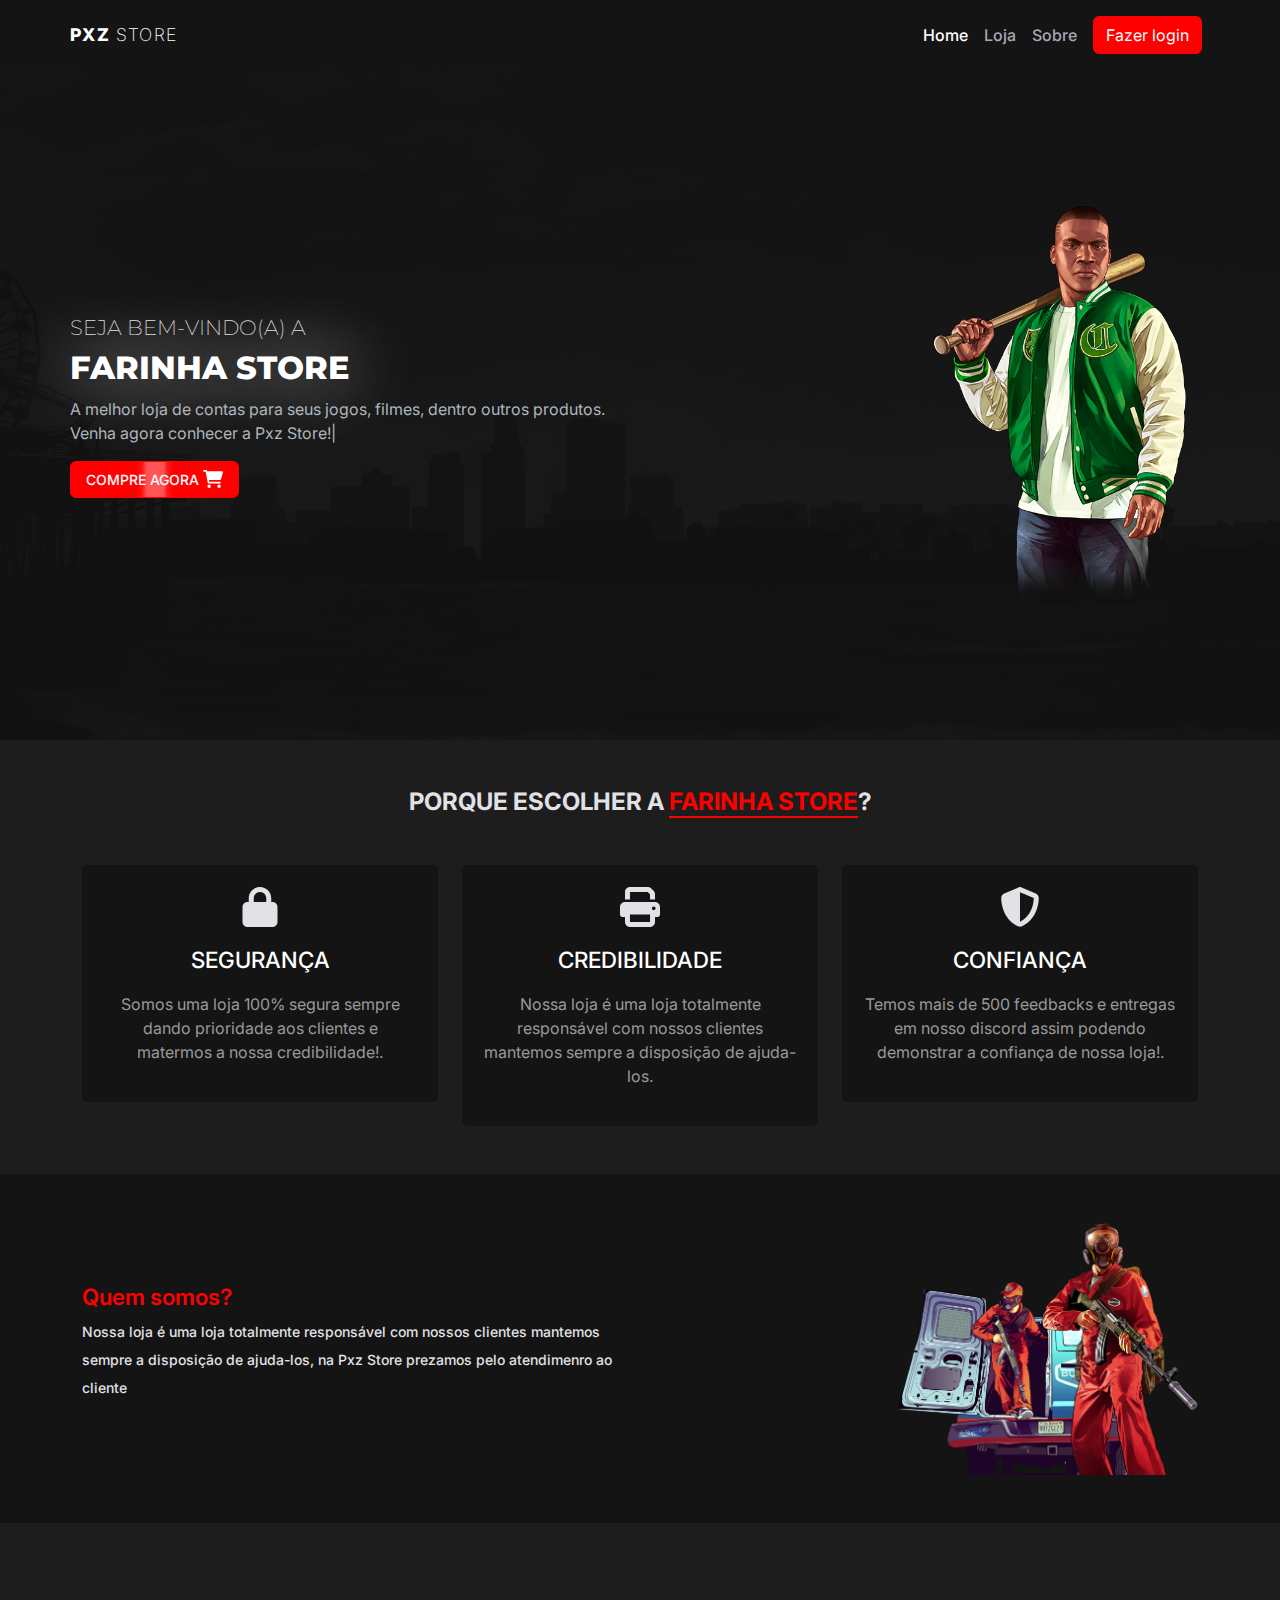
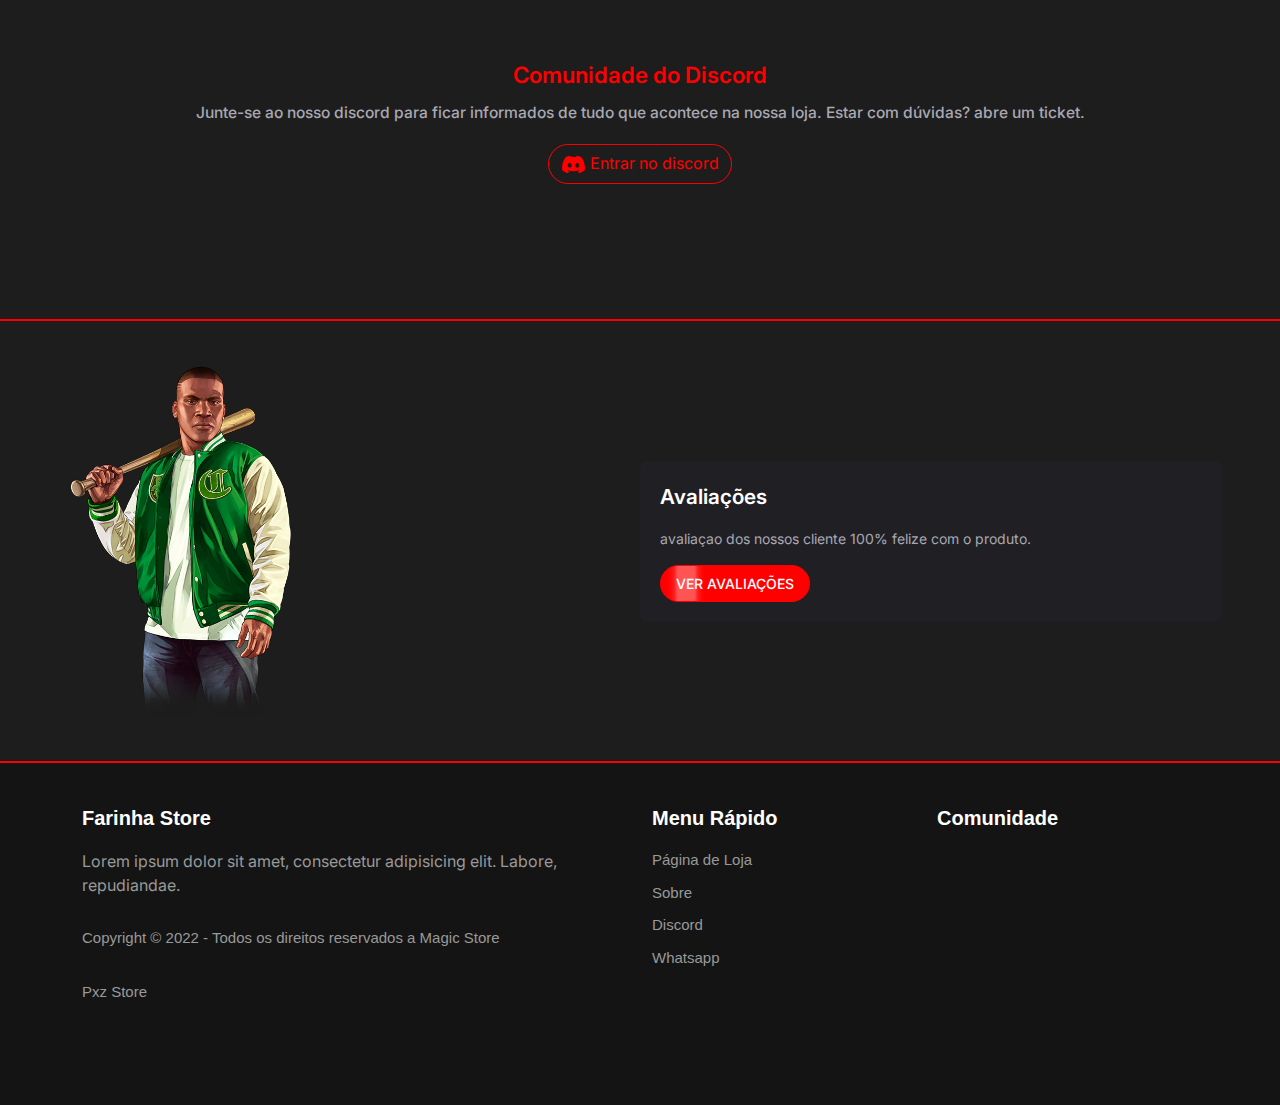
<file: pxz.store/index.html>
<!DOCTYPE html>
<html lang="en">

<!-- Added by HTTrack --><meta http-equiv="content-type" content="text/html;charset=UTF-8" /><!-- /Added by HTTrack -->
<head>
    <meta charset="UTF-8">
    <meta name="viewport" content="width=device-width, initial-scale=1.0">
    <meta http-equiv="X-UA-Compatible" content="ie=edge">

    
    <link rel="shortcut icon" href="favicon.ico" type="image/x-icon">

    
    <link rel="stylesheet" href="assets/bootstrap/css/bootstrap.css">
    <link rel="stylesheet" href="assets/css/default.css">
        <link rel="stylesheet" href="assets/css/header.css">
    <link rel="stylesheet" href="assets/css/footer.css">
    <link rel="stylesheet" href="assets/css/home.css">

    <title>Pxz Store</title>
</head>

<body>

        <header class="w-100">
    <nav class="navbar navbar-expand-lg container">
        <a href="index.html" class="navbar-brand">
            <p class="title mb-0">Pxz <span>Store</span></p>
        </a>

        <button class="navbar-toggler" type="button" data-bs-toggle="collapse" data-bs-target="#navbarSupportedContent"
            aria-controls="navbarSupportedContent" aria-expanded="true" aria-label="Toggle navigation">
            <span class="navbar-toggler-icon">
                <i class="bx bx-menu text-white"></i>
            </span>
        </button>

        <div class="collapse navbar-collapse" id="navbarSupportedContent">
            <ul class="navbar-nav mb-lg-0 ms-auto">
                <li class="nav-item my-auto"><a href="index.html" class="nav-link active">Home</a></li>
                <li class="nav-item my-auto"><a href="login.html" class="nav-link">Loja</a></li>
                <li class="nav-item my-auto"><a href="#" class="nav-link">Sobre</a></li>
                                                    <li class="nav-item">
                        <a href="login.html" class="nav-link">
                            <button type="button" class="btn btn-primary">Fazer login</button>
                        </a>
                    </li>
                            </ul>
        </div>

    </nav>
</header>
    <section id="home" class="d-flex justify-content-center align-items-center">
        <div class="container">
            <div class="row justify-content-center align-items-center">
                <div class="col-md-6">
                    <p class="subtitle">Seja bem-vindo(a) a</p>
                    <p class="title">Farinha Store</p>
                    <p class="description">A melhor loja de contas para seus jogos, filmes, dentro outros produtos. Venha agora
                        conhecer a Pxz Store!<span>|</span></p>
                    <a href="login.html">
                        <button type="button"
                            class="btn btn-primary d-flex align-items-center justify-content-center gap-1">
                            Compre agora
                            <svg xmlns="http://www.w3.org/2000/svg" viewBox="0 0 576 512">
                                <path
                                    d="M24 0C10.7 0 0 10.7 0 24S10.7 48 24 48H76.1l60.3 316.5c2.2 11.3 12.1 19.5 23.6 19.5H488c13.3 0 24-10.7 24-24s-10.7-24-24-24H179.9l-9.1-48h317c14.3 0 26.9-9.5 30.8-23.3l54-192C578.3 52.3 563 32 541.8 32H122l-2.4-12.5C117.4 8.2 107.5 0 96 0H24zM176 512c26.5 0 48-21.5 48-48s-21.5-48-48-48s-48 21.5-48 48s21.5 48 48 48zm336-48c0-26.5-21.5-48-48-48s-48 21.5-48 48s21.5 48 48 48s48-21.5 48-48z" />
                            </svg>
                        </button>
                    </a>
                </div>
                <div class="col-md-6 d-flex justify-content-end align-items-center">
                    <img src="assets/img/gtav2.png" alt="Grand Theft Auto V">
                </div>
            </div>
        </div>
    </section>
    <section id="cards">
        <div class="container py-5 text-center">
            <h2 class="mb-5 title" data-aos="fade-right" data-aos-anchor-placement="center-bottom" data-aos-duration="1500">
                Porque escolher a
                <span>Farinha Store</span>?
            </h2>
            <div class="row" data-aos="fade-up" data-aos-anchor-placement="center-bottom" data-aos-duration="1500">
                <div class="col-md-4">
                    <div class="card card-body text-center d-flex flex-column align-items-center justify-content-center">
                        <svg xmlns="http://www.w3.org/2000/svg" viewBox="0 0 448 512">
                            <path
                                d="M144 144v48H304V144c0-44.2-35.8-80-80-80s-80 35.8-80 80zM80 192V144C80 64.5 144.5 0 224 0s144 64.5 144 144v48h16c35.3 0 64 28.7 64 64V448c0 35.3-28.7 64-64 64H64c-35.3 0-64-28.7-64-64V256c0-35.3 28.7-64 64-64H80z" />
                        </svg>
                        <p class="title">Segurança</p>
                        <p class="description">Somos uma loja 100% segura sempre dando prioridade aos clientes e matermos a nossa credibilidade!.</p>
                    </div>
                </div>
                <div class="col-md-4">
                    <div class="card card-body text-center d-flex flex-column align-items-center justify-content-center">
                        <svg xmlns="http://www.w3.org/2000/svg" viewBox="0 0 512 512">
                            <path
                                d="M128 0C92.7 0 64 28.7 64 64v96h64V64H354.7L384 93.3V160h64V93.3c0-17-6.7-33.3-18.7-45.3L400 18.7C388 6.7 371.7 0 354.7 0H128zM384 352v32 64H128V384 368 352H384zm64 32h32c17.7 0 32-14.3 32-32V256c0-35.3-28.7-64-64-64H64c-35.3 0-64 28.7-64 64v96c0 17.7 14.3 32 32 32H64v64c0 35.3 28.7 64 64 64H384c35.3 0 64-28.7 64-64V384zm-16-88c-13.3 0-24-10.7-24-24s10.7-24 24-24s24 10.7 24 24s-10.7 24-24 24z" />
                        </svg>
                        <p class="title">Credibilidade</p>
                        <p class="description">Nossa loja é uma loja totalmente responsável com nossos clientes mantemos sempre a disposição de ajuda-los.</p>
                    </div>
                </div>
                <div class="col-md-4">
                    <div class="card card-body text-center d-flex flex-column align-items-center justify-content-center">
                        <svg xmlns="http://www.w3.org/2000/svg" viewBox="0 0 512 512">
                            <path
                                d="M256 0c4.6 0 9.2 1 13.4 2.9L457.7 82.8c22 9.3 38.4 31 38.3 57.2c-.5 99.2-41.3 280.7-213.7 363.2c-16.7 8-36.1 8-52.8 0C57.3 420.7 16.5 239.2 16 140c-.1-26.2 16.3-47.9 38.3-57.2L242.7 2.9C246.8 1 251.4 0 256 0zm0 66.8V444.8C394 378 431.1 230.1 432 141.4L256 66.8l0 0z" />
                        </svg>
                        <p class="title">Confiança</p>
                        <p class="description">Temos mais de 500 feedbacks e entregas em nosso discord assim podendo demonstrar a confiança de nossa loja!.</p>
                    </div>
                </div>
            </div>
        </div>
    </section>
    <section id="about">
        <div class="container py-5">
            <div class="row align-items-center justify-content-center">
                <div class="col-md-6" data-aos="fade-right" data-aos-duration="1300">
                    <p class="title">Quem somos?</p>
                    <p class="description">Nossa loja é uma loja totalmente responsável com nossos clientes mantemos sempre a disposição de ajuda-los, na Pxz Store prezamos pelo atendimenro ao cliente</p>
                </div>
                <div class="col-md-6 d-flex justify-content-end align-items-center" data-aos="zoom-in"
                    data-aos-duration="2500">
                    <img src="assets/img/gtav.png" alt="Grand Theft Auto V">
                </div>
            </div>
        </div>
    </section>
    <section id="community">
        <div class="container">
            <div class="align-items-center justify-content-center text-center">
                <p class="title">Comunidade do Discord</p>
                <p class="description">Junte-se ao nosso discord para ficar informados de tudo que acontece na nossa
                    loja. Estar com dúvidas? abre um ticket.</p>
                <button type="button" class="btn btn-outline-primary">
                    <svg xmlns="http://www.w3.org/2000/svg" viewBox="0 0 640 512">
                        <path
                            d="M524.531,69.836a1.5,1.5,0,0,0-.764-.7A485.065,485.065,0,0,0,404.081,32.03a1.816,1.816,0,0,0-1.923.91,337.461,337.461,0,0,0-14.9,30.6,447.848,447.848,0,0,0-134.426,0,309.541,309.541,0,0,0-15.135-30.6,1.89,1.89,0,0,0-1.924-.91A483.689,483.689,0,0,0,116.085,69.137a1.712,1.712,0,0,0-.788.676C39.068,183.651,18.186,294.69,28.43,404.354a2.016,2.016,0,0,0,.765,1.375A487.666,487.666,0,0,0,176.02,479.918a1.9,1.9,0,0,0,2.063-.676A348.2,348.2,0,0,0,208.12,430.4a1.86,1.86,0,0,0-1.019-2.588,321.173,321.173,0,0,1-45.868-21.853,1.885,1.885,0,0,1-.185-3.126c3.082-2.309,6.166-4.711,9.109-7.137a1.819,1.819,0,0,1,1.9-.256c96.229,43.917,200.41,43.917,295.5,0a1.812,1.812,0,0,1,1.924.233c2.944,2.426,6.027,4.851,9.132,7.16a1.884,1.884,0,0,1-.162,3.126,301.407,301.407,0,0,1-45.89,21.83,1.875,1.875,0,0,0-1,2.611,391.055,391.055,0,0,0,30.014,48.815,1.864,1.864,0,0,0,2.063.7A486.048,486.048,0,0,0,610.7,405.729a1.882,1.882,0,0,0,.765-1.352C623.729,277.594,590.933,167.465,524.531,69.836ZM222.491,337.58c-28.972,0-52.844-26.587-52.844-59.239S193.056,219.1,222.491,219.1c29.665,0,53.306,26.82,52.843,59.239C275.334,310.993,251.924,337.58,222.491,337.58Zm195.38,0c-28.971,0-52.843-26.587-52.843-59.239S388.437,219.1,417.871,219.1c29.667,0,53.307,26.82,52.844,59.239C470.715,310.993,447.538,337.58,417.871,337.58Z" />
                    </svg>
                    Entrar no discord</button>
            </div>
        </div>
    </section>
    <section id="assessments">
        <div class="container">
            <div class="row align-items-center">
                <div class="col-md-6">
                    <img src="assets/img/gtav2.png" alt="Grand Theft Auto V">
                </div>
                <div class="col-md-6 details">
                    <p class="title">Avaliações</p>
                    <p class="subtitle">avaliaçao dos nossos cliente 100% felize com o produto.</p>
                    <a href="assessments.html">
                        <button type="button" class="btn btn-primary">Ver avaliações</button>
                    </a>
                </div>
            </div>
        </div>
    </section>

    <footer>
    <div class="container">
        <div class="row footer-align">
            <div class="col-md-6">
                <p class="footer-title">Farinha Store</p>
                <p class="footer-description">Lorem ipsum dolor sit amet, consectetur adipisicing elit. Labore,
                    repudiandae.
                </p>
                <p class="copyright">Copyright &copy; 2022 - Todos os direitos reservados a Magic Store</p>
                <a href="https://danielsilva.site/" class="author">Pxz Store</p>
                </a>
            </div>
            <div class="col-md-3">
                <p class="footer-title">Menu Rápido</p>
                <div class="d-flex flex-column">
                    <a href="#" class="link">Página de Loja</a>
                    <a href="#" class="link">Sobre</a>
                    <a href="#" class="link">Discord</a>
                    <a href="#" class="link">Whatsapp</a>
                </div>
            </div>
            <div class="col-md-3">
                <p class="footer-title">Comunidade</p>
                <iframe src="https://canary.discord.com/widget?id=968564201075388476&amp;theme=dark" width="100%"
                    height="200" allowtransparency="true" frameborder="0"
                    sandbox="allow-popups allow-popups-to-escape-sandbox allow-same-origin allow-scripts"></iframe>
            </div>
        </div>
    </div>
</footer>

    
    <script src="assets/bootstrap/js/bootstrap.js"></script>
        <script src="assets/js/imports/jquery-3.5.1.min.js"></script>
    <script src="assets/js/imports/aos.min.js"></script>
    <script>
        function myFunction(x) {
            if (x.matches) {
                $(window).scroll(function() {
                    $('header').toggleClass('scrolled', $(this).scrollTop() > 50);
                });
            } else {
                $(window).scroll(function() {
                    $('header').toggleClass('scrolled', $(this).scrollTop() > 50);
                });
            }
        }

        var x = window.matchMedia("(max-width: 800px)")
        myFunction(x)
        x.addListener(myFunction);
    </script>
    <script type="text/javascript">
        var Tawk_API = Tawk_API || {},
            Tawk_LoadStart = new Date();
        (function() {
            var s1 = document.createElement("script"),
                s0 = document.getElementsByTagName("script")[0];
            s1.async = true;
            s1.src = 'https://embed.tawk.to/6362b025b0d6371309ccf4d0/1ggso05gk';
            s1.charset = 'UTF-8';
            s1.setAttribute('crossorigin', '*');
            s0.parentNode.insertBefore(s1, s0);
        })();
    </script>
</body>

</html>
</file>
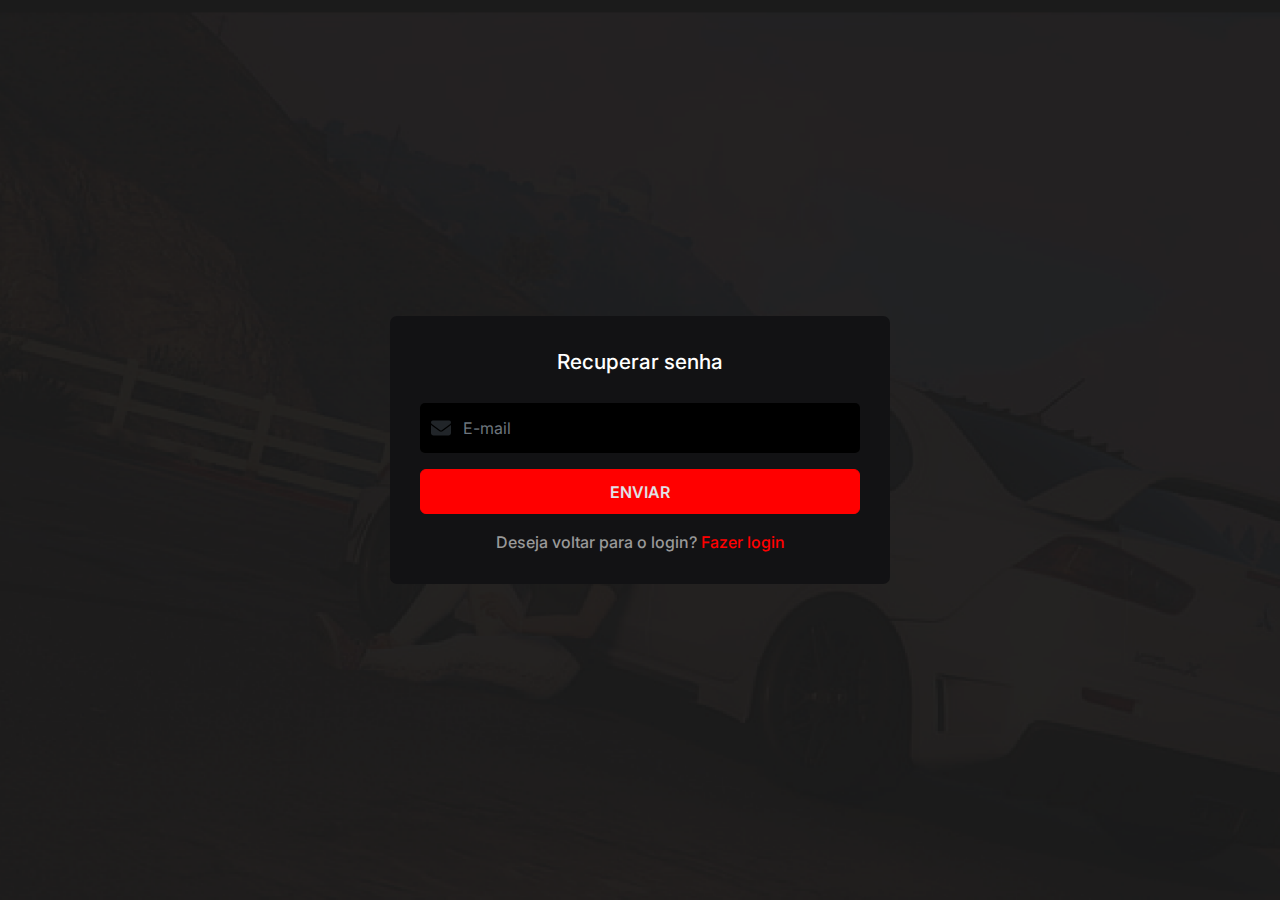
<file: pxz.store/forgot-password.html>
<!DOCTYPE html>
<html lang="en">

<!-- Added by HTTrack --><meta http-equiv="content-type" content="text/html;charset=UTF-8" /><!-- /Added by HTTrack -->
<head>
    <meta charset="UTF-8">
    <meta name="viewport" content="width=device-width, initial-scale=1.0">
    <meta http-equiv="X-UA-Compatible" content="ie=edge">

    
    <link rel="shortcut icon" href="favicon.ico" type="image/x-icon">

    
    <link rel="stylesheet" href="assets/bootstrap/css/bootstrap.css">
    <link rel="stylesheet" href="assets/css/default.css">
        <link rel="stylesheet" href="assets/css/login.css">

    <title>Farinha Store</title>
</head>

<body>

        <main class="d-flex justify-content-center align-items-center">
        <div class="container d-flex flex-column justify-content-center align-items-center">
            <div class="card">
                <div class="header text-center">
                    <p class="title">Recuperar senha</p>
                    <small class="text-success"></small>
                    <small class="text-danger"></small>
                </div>
                <form action="https://farinha.store/forgot-password" method="POST">
                    <input type="hidden" name="_token" value="PDqGRr0NhyWf7HmzwtRUxUlaI7nIi8KvzAEnmaLe">

                    <div class="form-group mb-3">
                        <label>
                            <svg xmlns="http://www.w3.org/2000/svg" viewBox="0 0 512 512">
                                <path
                                    d="M48 64C21.5 64 0 85.5 0 112c0 15.1 7.1 29.3 19.2 38.4L236.8 313.6c11.4 8.5 27 8.5 38.4 0L492.8 150.4c12.1-9.1 19.2-23.3 19.2-38.4c0-26.5-21.5-48-48-48H48zM0 176V384c0 35.3 28.7 64 64 64H448c35.3 0 64-28.7 64-64V176L294.4 339.2c-22.8 17.1-54 17.1-76.8 0L0 176z" />
                            </svg>
                        </label>
                        <input class="form-control" type="email" name="email" placeholder="E-mail"
                            value="" required autofocus>
                    </div>

                    <button type="submit" class="btn btn-primary w-100">Enviar</button>

                    <div class="footer text-center pt-3">
                        <span>Deseja voltar para o login? <a href="login.html">Fazer login</a></span>
                    </div>
                </form>
            </div>
        </div>
    </main>

    
    <script src="assets/bootstrap/js/bootstrap.js"></script>
    </body>

</html>
</file>
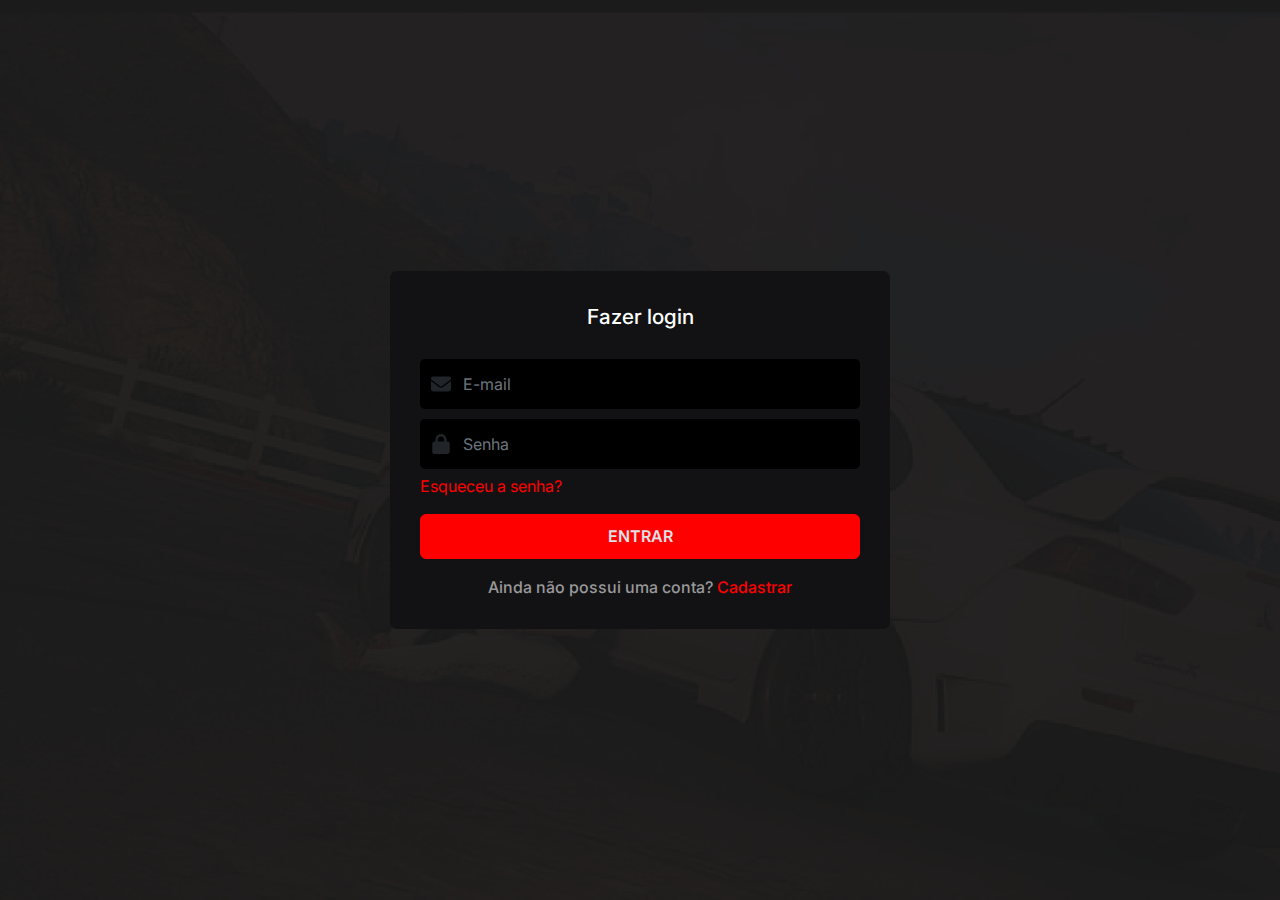
<file: pxz.store/login.html>
<!DOCTYPE html>
<html lang="en">

<!-- Added by HTTrack --><meta http-equiv="content-type" content="text/html;charset=UTF-8" /><!-- /Added by HTTrack -->
<head>
    <meta charset="UTF-8">
    <meta name="viewport" content="width=device-width, initial-scale=1.0">
    <meta http-equiv="X-UA-Compatible" content="ie=edge">

    
    <link rel="shortcut icon" href="favicon.ico" type="image/x-icon">

    
    <link rel="stylesheet" href="assets/bootstrap/css/bootstrap.css">
    <link rel="stylesheet" href="assets/css/default.css">
        <link rel="stylesheet" href="assets/css/login.css">

    <title>Farinha Store</title>
</head>

<body>

        <main class="d-flex justify-content-center align-items-center">
        <div class="container d-flex flex-column justify-content-center align-items-center">
            <div class="card">
                <div class="header text-center">
                    <p class="title">Fazer login</p>
                </div>
                <form action="https://farinha.store/login" method="POST">
                    <input type="hidden" name="_token" value="PDqGRr0NhyWf7HmzwtRUxUlaI7nIi8KvzAEnmaLe">
                    <small class="text-success"></small>

                    <div class="form-group">
                        <label>
                            <svg xmlns="http://www.w3.org/2000/svg" viewBox="0 0 512 512">
                                <path
                                    d="M48 64C21.5 64 0 85.5 0 112c0 15.1 7.1 29.3 19.2 38.4L236.8 313.6c11.4 8.5 27 8.5 38.4 0L492.8 150.4c12.1-9.1 19.2-23.3 19.2-38.4c0-26.5-21.5-48-48-48H48zM0 176V384c0 35.3 28.7 64 64 64H448c35.3 0 64-28.7 64-64V176L294.4 339.2c-22.8 17.1-54 17.1-76.8 0L0 176z" />
                            </svg>
                        </label>
                        <input class="form-control" type="email" name="email" placeholder="E-mail"
                            value="" required autofocus>
                    </div>
                    <small class="text-danger"></small>

                    <div class="form-group">
                        <label>
                            <svg xmlns="http://www.w3.org/2000/svg" viewBox="0 0 448 512">
                                <path
                                    d="M144 144v48H304V144c0-44.2-35.8-80-80-80s-80 35.8-80 80zM80 192V144C80 64.5 144.5 0 224 0s144 64.5 144 144v48h16c35.3 0 64 28.7 64 64V448c0 35.3-28.7 64-64 64H64c-35.3 0-64-28.7-64-64V256c0-35.3 28.7-64 64-64H80z" />
                            </svg>
                        </label>
                        <input class="form-control" type="password" name="password" placeholder="Senha"
                            value="" required>
                    </div>
                    <small class="text-danger"></small>

                    <div class="mb-3">
                        <a href="forgot-password.html">Esqueceu a senha?</a>
                    </div>

                    <button type="submit" class="btn btn-primary w-100">Entrar</button>

                    <div class="footer text-center pt-3">
                        <span>Ainda não possui uma conta? <a href="register.html">Cadastrar</a></span>
                    </div>
                </form>
            </div>
        </div>
    </main>

    
    <script src="assets/bootstrap/js/bootstrap.js"></script>
    </body>

</html>
</file>
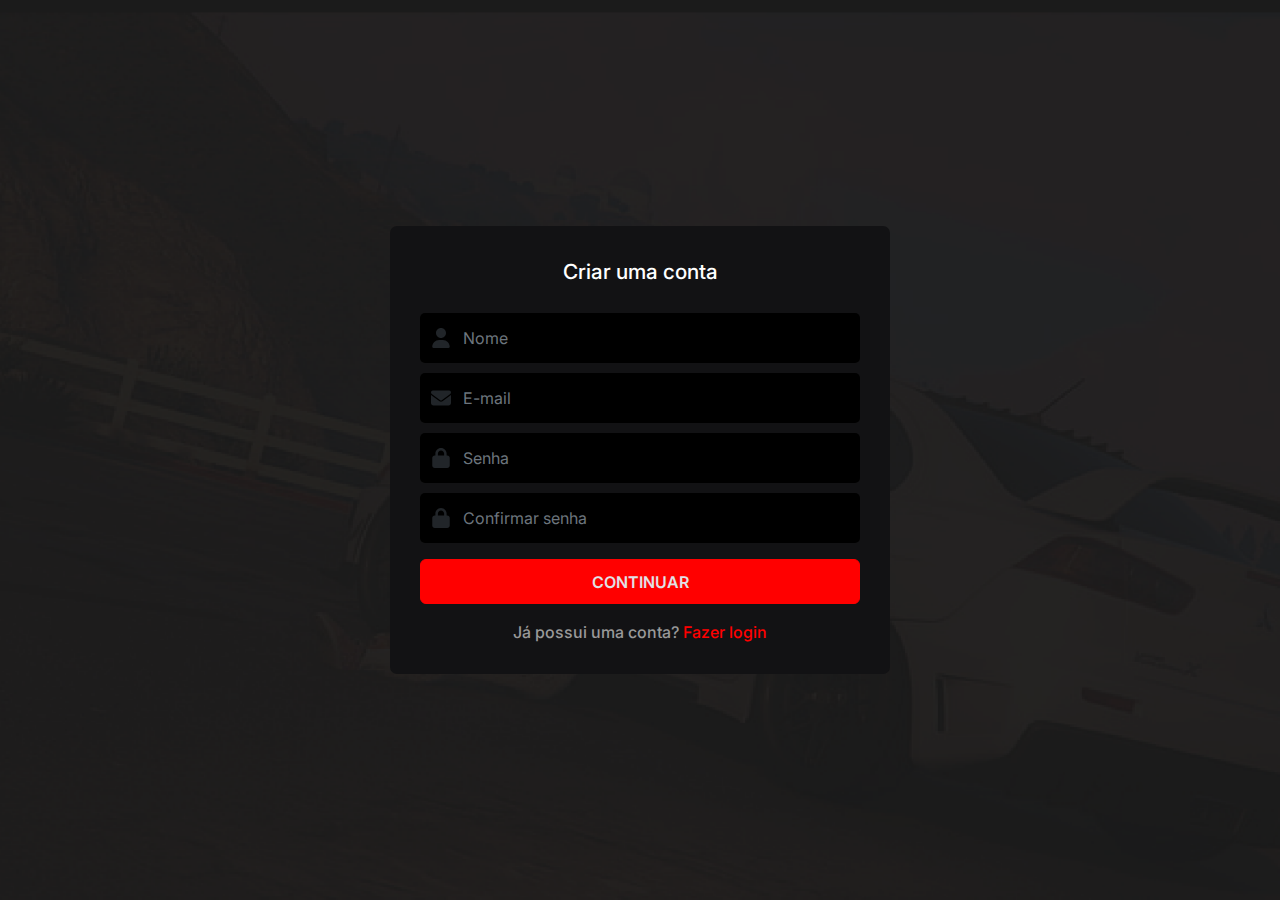
<file: pxz.store/register.html>
<!DOCTYPE html>
<html lang="en">

<!-- Added by HTTrack --><meta http-equiv="content-type" content="text/html;charset=UTF-8" /><!-- /Added by HTTrack -->
<head>
    <meta charset="UTF-8">
    <meta name="viewport" content="width=device-width, initial-scale=1.0">
    <meta http-equiv="X-UA-Compatible" content="ie=edge">

    
    <link rel="shortcut icon" href="favicon.ico" type="image/x-icon">

    
    <link rel="stylesheet" href="assets/bootstrap/css/bootstrap.css">
    <link rel="stylesheet" href="assets/css/default.css">
        <link rel="stylesheet" href="assets/css/login.css">

    <title>Farinha Store</title>
</head>

<body>

        <main class="d-flex justify-content-center align-items-center">
        <div class="container d-flex flex-column justify-content-center align-items-center">
            <div class="card">
                <div class="header text-center">
                    <p class="title">Criar uma conta</p>
                </div>
                <form action="https://farinha.store/register" method="POST">
                    <input type="hidden" name="_token" value="PDqGRr0NhyWf7HmzwtRUxUlaI7nIi8KvzAEnmaLe">
                    <small class="text-success"></small>

                    <div class="form-group">
                        <label for="name">
                            <svg xmlns="http://www.w3.org/2000/svg" viewBox="0 0 448 512">
                                <path
                                    d="M224 256c70.7 0 128-57.3 128-128S294.7 0 224 0S96 57.3 96 128s57.3 128 128 128zm-45.7 48C79.8 304 0 383.8 0 482.3C0 498.7 13.3 512 29.7 512H418.3c16.4 0 29.7-13.3 29.7-29.7C448 383.8 368.2 304 269.7 304H178.3z" />
                            </svg>
                        </label>
                        <input class="form-control" type="text" name="name" id="name" placeholder="Nome"
                            value="" required autofocus>
                    </div>

                    <div class="form-group">
                        <label for="email">
                            <svg xmlns="http://www.w3.org/2000/svg" viewBox="0 0 512 512">
                                <path
                                    d="M48 64C21.5 64 0 85.5 0 112c0 15.1 7.1 29.3 19.2 38.4L236.8 313.6c11.4 8.5 27 8.5 38.4 0L492.8 150.4c12.1-9.1 19.2-23.3 19.2-38.4c0-26.5-21.5-48-48-48H48zM0 176V384c0 35.3 28.7 64 64 64H448c35.3 0 64-28.7 64-64V176L294.4 339.2c-22.8 17.1-54 17.1-76.8 0L0 176z" />
                            </svg>
                        </label>
                        <input class="form-control" type="email" name="email" id="email" placeholder="E-mail"
                            value="" required autofocus>
                    </div>
                    <small class="text-danger"></small>

                    <div class="form-group">
                        <label for="password">
                            <svg xmlns="http://www.w3.org/2000/svg" viewBox="0 0 448 512">
                                <path
                                    d="M144 144v48H304V144c0-44.2-35.8-80-80-80s-80 35.8-80 80zM80 192V144C80 64.5 144.5 0 224 0s144 64.5 144 144v48h16c35.3 0 64 28.7 64 64V448c0 35.3-28.7 64-64 64H64c-35.3 0-64-28.7-64-64V256c0-35.3 28.7-64 64-64H80z" />
                            </svg>
                        </label>
                        <input class="form-control" type="password" name="password" id="password" placeholder="Senha"
                            required>
                    </div>
                    <small class="text-danger"></small>

                    <div class="form-group mb-3">
                        <label for="password_confirmation">
                            <svg xmlns="http://www.w3.org/2000/svg" viewBox="0 0 448 512">
                                <path
                                    d="M144 144v48H304V144c0-44.2-35.8-80-80-80s-80 35.8-80 80zM80 192V144C80 64.5 144.5 0 224 0s144 64.5 144 144v48h16c35.3 0 64 28.7 64 64V448c0 35.3-28.7 64-64 64H64c-35.3 0-64-28.7-64-64V256c0-35.3 28.7-64 64-64H80z" />
                            </svg>
                        </label>
                        <input class="form-control" type="password" name="password_confirmation" id="password_confirmation"
                            placeholder="Confirmar senha" required>
                    </div>
                    <small class="text-danger"></small>

                    <button type="submit" class="btn btn-primary w-100">Continuar</button>

                    <div class="footer text-center pt-3">
                        <span>Já possui uma conta? <a href="login.html">Fazer login</a></span>
                    </div>
                </form>
            </div>
        </div>
    </main>

    
    <script src="assets/bootstrap/js/bootstrap.js"></script>
    </body>

</html>
</file>
<file: pxz.store/assets/css/default.css>
@import url(https://fonts.googleapis.com/css2?family=Inter);
* {
  margin: 0;
  padding: 0;
  box-sizing: border-box;
}

body {
  font-family: "Inter", sans-serif;
  background-color: #1d1d1d;
}

::-webkit-scrollbar {
  width: 5px;
}

::-webkit-scrollbar-track {
  background: #000;
}

::-webkit-scrollbar-thumb {
  background: #ff0000;
  border-radius: 5px;
}

a {
  text-decoration: none;
}

.btn {
  text-decoration: none;
}

.btn-primary {
  background-color: #ff0000 !important;
  border-color: #ff0000 !important;
}

.btn-outline-primary {
  border-color: #ff0000;
  color: #ff0000;
}
.btn-outline-primary:hover {
  background-color: #ff0000;
  border-color: #ff0000;
}
</file>
<file: pxz.store/assets/css/header.css>
header {
  max-width: 100vw;
  width: 100%;
  position: fixed;
  transition: 0.3s ease;
  z-index: 1054;
  padding: 0 20px;
  background: #141414;
}
header.scrolled {
  background: #141414;
}
header .title {
  font-size: 1.1rem;
  font-weight: 800;
  text-transform: uppercase;
  color: #fff;
  letter-spacing: 1.4px;
}
header .title span {
  font-weight: 200;
}
header .nav-item .nav-link {
  color: #a8a8b3;
  transition: 0.3s ease;
  font-weight: 500;
}
header .nav-item .nav-link:hover {
  color: #fff;
}
header .nav-item .nav-link.active {
  color: #fff;
  background: transparent;
}
header .navbar-toggler {
  background-color: #141414;
}
</file>
<file: pxz.store/assets/css/footer.css>
footer {
  background: #141414;
  padding: 40px;
  padding-bottom: 50px;
}
footer .footer-title {
  color: #fff;
  font-family: "Open Sans", sans-serif;
  font-size: 20px;
  font-weight: 700;
}
footer .footer-description {
  color: #999;
  margin-bottom: 5px;
}
footer .copyright {
  color: #999;
  font-size: 15px;
  font-family: "Lato", sans-serif;
  margin-top: 30px;
  padding-bottom: 13px;
  text-decoration: none;
  transition: 0.5s;
}
footer .author, footer .link {
  color: #999;
  font-size: 15px;
  font-family: "Lato", sans-serif;
  text-decoration: none;
  transition: 0.5s;
}
footer .link {
  margin-bottom: 10px;
}
footer .link:hover {
  color: #ff0000;
}
footer .footer-social-network a i {
  font-size: 2rem;
  color: #999;
  text-decoration: none;
  transition: 0.5s;
}
</file>
<file: pxz.store/assets/css/home.css>
@import url(https://fonts.googleapis.com/css2?family=Montserrat:wght);
header {
  position: relative;
}

#home {
  background-image: url("../img/bg.png");
  background-size: cover;
  background-position: center;
  background-attachment: fixed;
}
#home .container {
  padding: 15vh 0;
}
#home .container .row {
  max-width: 100%;
  width: 100%;
}
#home .container .row .subtitle {
  color: #e1e1e6;
  font-weight: 200;
  font-size: 1.3rem;
  text-transform: uppercase;
  margin-bottom: 0;
  font-family: "Montserrat", sans-serif;
}
#home .container .row .title {
  color: #fff;
  text-shadow: 0px 0px 70px #fff;
  font-weight: 800;
  font-size: 2rem;
  text-transform: uppercase;
  margin-bottom: 5px;
  font-family: "Montserrat", sans-serif;
}
#home .container .row .description {
  color: #adb5bd;
}
#home .container .row .description span {
  animation: opacity 0.8s infinite;
}
@keyframes opacity {
  0% {
    opacity: 0;
  }
  50% {
    opacity: 1;
  }
  100% {
    opacity: 0;
  }
}
#home .container .row .btn {
  position: relative;
  font-weight: 500;
  text-transform: uppercase;
  font-size: 0.875rem;
  padding: 7px 15px;
  z-index: 1;
  overflow: hidden;
}
#home .container .row .btn::before {
  content: "";
  position: absolute;
  height: 100px;
  width: 20px;
  background-color: #ff5e5e;
  box-shadow: 0 0 10px #ff5e5e;
  filter: blur(1px);
  opacity: 0.9;
  top: -30px;
  z-index: -1;
  transition: all 0.7s ease;
  animation: reflect 3s ease infinite;
}
@keyframes reflect {
  from {
    transform: rotate(-20deg) translateX(-60px);
  }
  to {
    transform: rotate(-20deg) translate(140px, 70px);
  }
}
#home .container svg {
  width: 20px;
  height: 20px;
  fill: #fff;
}
#home .container img {
  max-width: 400px;
  height: 400px;
}

#cards .container .title {
  color: #e1e1e6;
  font-size: 1.5rem;
  font-weight: 700;
  text-transform: uppercase;
}
#cards .container .title span {
  color: #ff0000;
  border-bottom: 2px solid #ff0000;
}
#cards .container .card {
  background: #141414;
  padding: 20px;
  border-radius: 5px;
  cursor: pointer;
  border: 2px solid transparent;
  transition: 0.5s ease;
}
#cards .container .card:hover {
  border-color: #ff0000;
}
#cards .container .card:hover svg {
  fill: #ff0000;
}
#cards .container .card svg {
  fill: #e1e1e6;
  width: 40px;
  height: 40px;
  transition: 0.3s ease;
  margin-bottom: 1rem;
}
#cards .container .card .title {
  color: #fff;
  font-size: 1.4rem;
  text-transform: uppercase;
  font-weight: 500;
}
#cards .container .card .description {
  color: #999;
}

#about {
  background-color: #141414;
}
#about .container .icon {
  font-size: 1.4rem;
  color: #ff0000;
}
#about .container .title {
  font-size: 1.4rem;
  color: #ff0000;
  font-weight: 600;
  margin-bottom: 5px;
}
#about .container .description {
  color: #e1e1e6;
  font-weight: 500;
  line-height: 2;
  font-size: 0.875rem;
}
#about .container img {
  max-width: 300px;
  height: 100%;
}

#community .container {
  padding: 15vh 0;
}
#community .container .icon {
  font-size: 1.4rem;
  color: #ff0000;
}
#community .container .title {
  font-size: 1.4rem;
  color: #ff0000;
  font-weight: 600;
  margin-bottom: 5px;
}
#community .container .description {
  font-size: 0.975rem;
  font-weight: 500;
  color: #a8a8b3;
  line-height: 2;
}
#community .container img {
  max-width: 300px;
  height: 100%;
}
#community .container .btn {
  border-radius: 50px;
}
#community .container .btn svg {
  width: 25px;
  height: 25px;
  transition: 0.3s ease;
  fill: #ff0000;
}
#community .container .btn:hover svg {
  fill: #fff;
}

#assessments {
  border-top: 2px solid #ff0000;
  border-bottom: 2px solid #ff0000;
  background-image: url("../img/bg.png");
  background-size: cover;
  background-position: center;
  background-attachment: fixed;
}
#assessments .container {
  padding: 5vh 0;
}
#assessments .container img {
  max-width: 300px;
  height: 350px;
}
#assessments .container .details {
  position: relative;
  border-radius: 8px;
  background: #202024;
  padding: 20px;
}
#assessments .container .details .title {
  position: relative;
  font-size: 1.3rem;
  font-weight: 600;
  color: #fff;
}
#assessments .container .details .subtitle {
  font-size: 0.875rem;
  color: #a8a8b3;
}
#assessments .container .details .btn {
  position: relative;
  font-weight: 500;
  text-transform: uppercase;
  font-size: 0.875rem;
  padding: 7px 15px;
  border-radius: 50px;
  z-index: 1;
  overflow: hidden;
}
#assessments .container .details .btn::before {
  content: "";
  position: absolute;
  height: 100px;
  width: 20px;
  background-color: #ff5e5e;
  box-shadow: 0 0 10px #ff5e5e;
  filter: blur(1px);
  opacity: 0.9;
  top: -30px;
  z-index: -1;
  transition: all 0.7s ease;
  animation: reflect 3s ease infinite;
}
</file>
<file: pxz.store/assets/css/login.css>
main {
  background-image: url("../img/bg2.png");
  background-size: cover;
  background-position: center;
  background-attachment: fixed;
  height: 100vh;
}
main .card {
  max-width: 500px;
  width: 100%;
  padding: 30px;
  background-color: #121214;
  border-radius: 7px;
  border: none;
}
main .card .header .title {
  color: #fff;
  font-weight: 500;
  font-size: 1.3rem;
}
main .card a {
  text-decoration: none;
  color: #ff0000;
}
main .card hr {
  color: #999;
}
main .card .form-group {
  margin-top: 10px;
  margin-bottom: 5px;
  display: flex;
  align-items: center;
  justify-content: center;
  background-color: #000;
  height: 50px;
  border-radius: 5px;
  padding: 0 10px;
  border: 1px solid transparent;
}
main .card .form-group label {
  display: flex;
  align-items: center;
  justify-content: center;
}
main .card .form-group label svg {
  width: 20px;
  height: 20px;
  fill: #212529;
}
main .card .form-group input {
  background-color: transparent;
  border: none;
  box-shadow: none;
  color: #999;
}
main .card .form-group input:focus .form-group {
  border: 2px solid #ff0000;
}
main .card .btn {
  height: 45px;
  font-size: 1rem;
  font-weight: 600;
  text-transform: uppercase;
  color: #e1e1e6;
  background: #ff0000 !important;
}
main .card span, main .card p {
  color: #e1e1e6;
}
main .card .footer span {
  font-weight: 500;
  color: #999;
}
</file>
